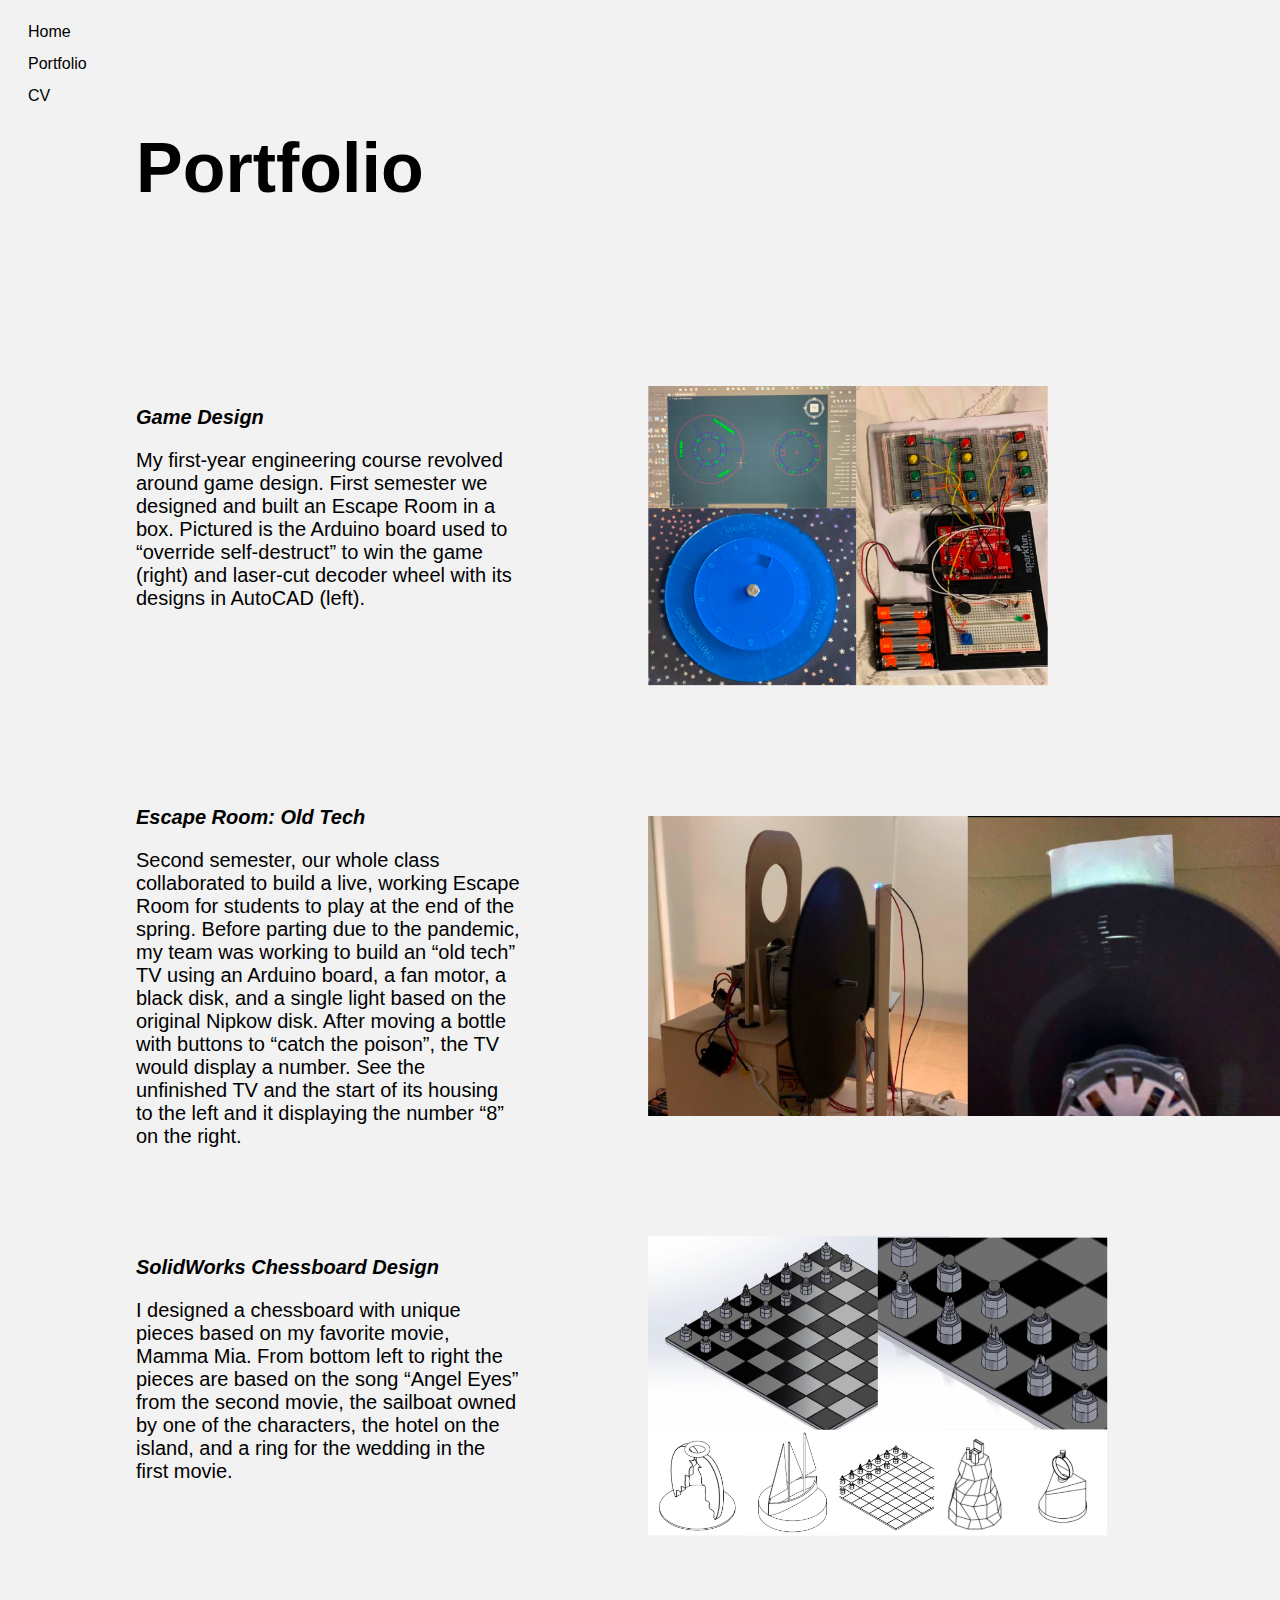
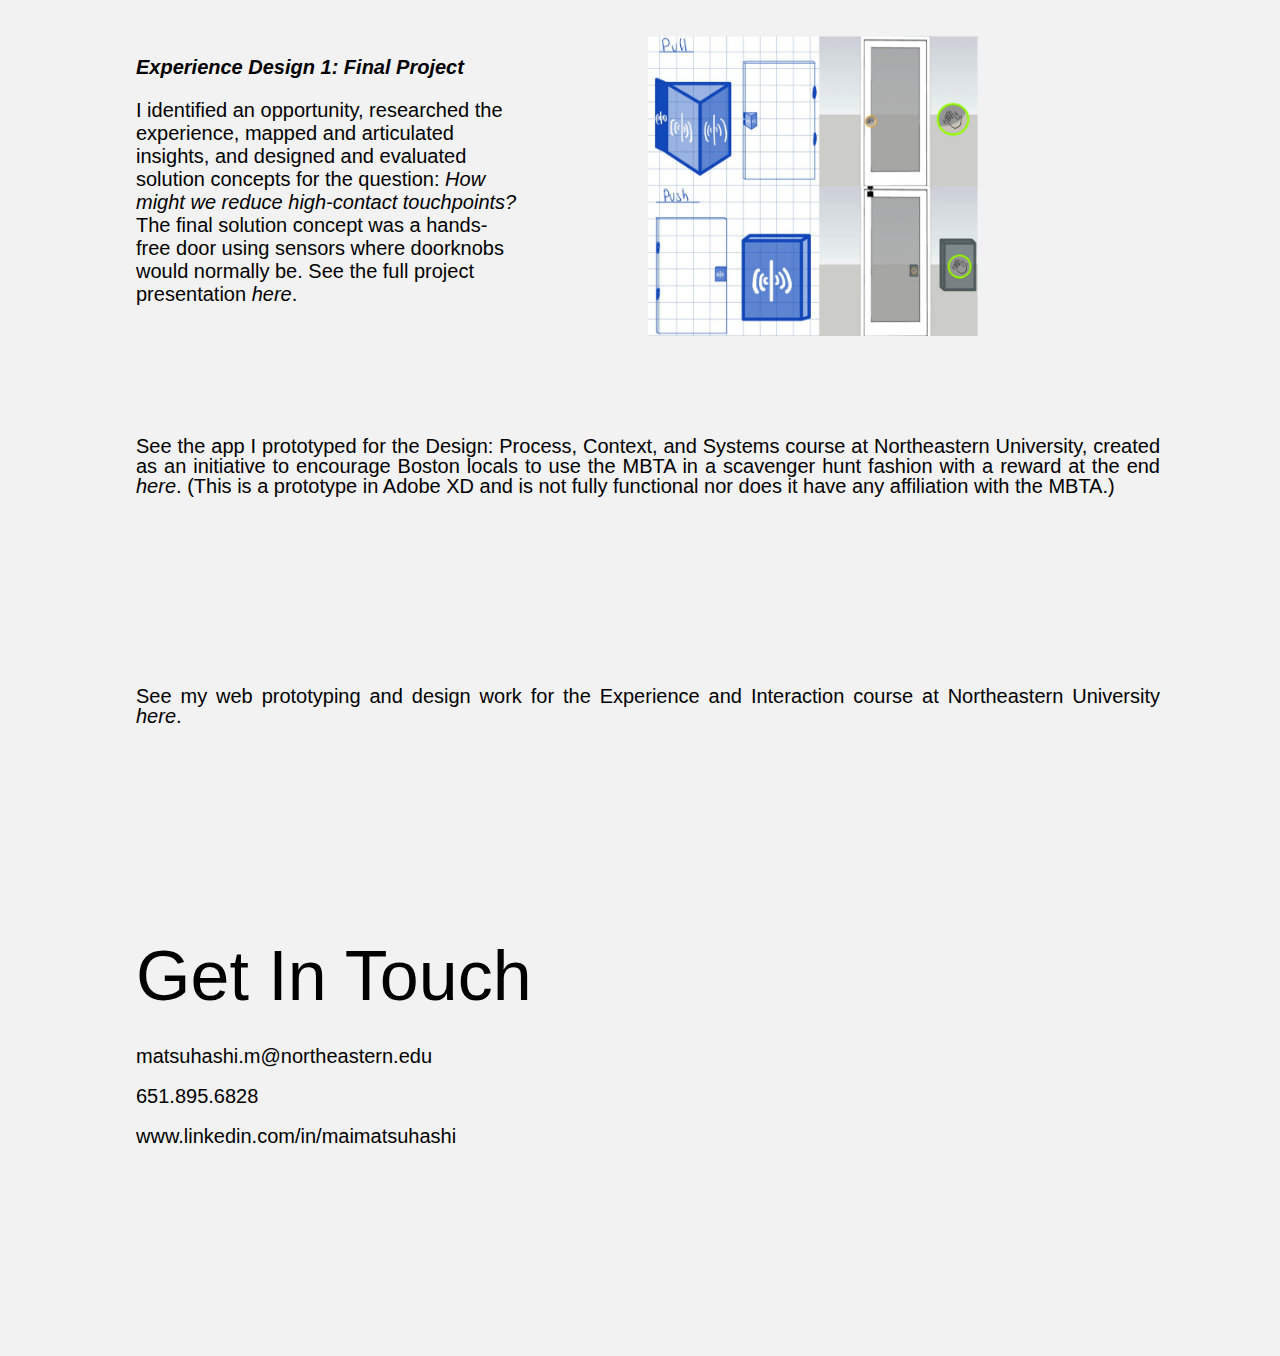
<file: port2.html>
<!doctype html>
<html>
<head>
	<link rel="stylesheet" href="port2.css">
	<meta name="viewport" content="width=device-width"><style>img {max-width: 100%;}</style>
<meta charset="UTF-8">
<title>port2</title>
</head>

<body>
	
		<div class = "menu">
			<ul>
				<li><a href = "index.html"> Home </a></li>
				<li><a href = "port2.html"> Portfolio </a></li>
				<li><a href="resume..pdf"> CV </a></li>
			</ul>
		</div>
	
		<div class = "title">
			<div id = "porttitle"><b>Portfolio</b></div>
		</div>
	
		<div class = "moonescape">
			<div class = "moontext">
			  <p><b><i>Game Design</i></b></p>
			  <p>My first-year engineering course revolved around game design. First semester we designed and built an Escape Room in a box. Pictured is the Arduino board used to “override self-destruct” to win the game (right) and laser-cut decoder wheel with its designs in AutoCAD (left).&nbsp;</p></div>
		  	<div class = "moonescapeimage"><img src = "moonescape.png" width="auto" height="300px" alt = "pic"></div>
		</div>
	
		<div class = "oldtech">
			<div class = "oldtechtext">
			  <p><b><i>Escape Room: Old Tech</i></b></p>
			  <p>Second semester, our whole class collaborated to build a live, working Escape Room for students to play at the end of the spring. Before parting due to the pandemic, my team was working to build an “old tech” TV using an Arduino board, a fan motor, a black disk, and a single light based on the original Nipkow disk. After moving a bottle with buttons to “catch the poison”, the TV would display a number. See the unfinished TV and the start of its housing to the left and it displaying the number “8” on the right.&nbsp;</p></div>
		  	<div class = "oldtechimage"><img src = "oldtech.png" width="auto" height="300px" alt = "pic"></div>
		</div>
	
		<div class = "chess">
			<div class = "chesstext">
			  <p><b><i>SolidWorks Chessboard Design</i></b></p>
			  <p>I designed a chessboard with unique pieces based on my favorite movie, Mamma Mia. From bottom left to right the pieces are based on the song “Angel Eyes” from the second movie, the sailboat owned by one of the characters, the hotel on the island, and a ring for the wedding in the first movie.&nbsp;</p></div>
		  	<div class = "chessimage"><img src = "chess.png" width="auto" height="300px" alt = "pic"></div>
		</div>
	
		<div class = "touchpoints">
			<div class = "touchpointstext">
			  <p><b><i>Experience Design 1: Final Project</i></b></p>
			  <p>I identified an opportunity, researched the experience, mapped and articulated insights, and designed and evaluated solution concepts for the question: <i>How might we reduce high-contact touchpoints?</i> The final solution concept was a hands-free door using sensors where doorknobs would normally be. See the full project presentation <a href="https://docs.google.com/presentation/d/12xmSZ9hjxWuPcCE_m541JQSYOOXTCPEGSJyNcmhi1Yg/edit?usp=sharing"> <i>here</i>.</a>&nbsp;</p></div>
		  	<div class = "touchpointsimage"><img src = "touchpoint.png" width="auto" height="300px" alt = "pic"></div>
		</div>
	
		<div class = "mbta"> See the app I prototyped for the Design: Process, Context, and Systems course at Northeastern University, created as an initiative to encourage Boston locals to use the MBTA in a scavenger hunt fashion with a reward at the end <a href="https://xd.adobe.com/view/f82e24b5-5a1d-4c25-ac31-987bae86005a-ad7d/ 
		"> <i>here</i>.</a> (This is a prototype in Adobe XD and is not fully functional nor does it have any affiliation with the MBTA.)</div>
	
		<div class = "github"> See my web prototyping and design work for the Experience and Interaction course at Northeastern University<a href="https://maimatsuhashi.github.io/artf2223"> <i>here</i>.</a></div>
	
	
		<div class = "getintouch">
			<div id = "getintouchtitle"> Get In Touch </div>
			<div id = "contactinfo"> matsuhashi.m@northeastern.edu <br> 651.895.6828 <br>www.linkedin.com/in/maimatsuhashi</div>
		</div>
	
	
	
		
		
		

</body>
</html>
</file>
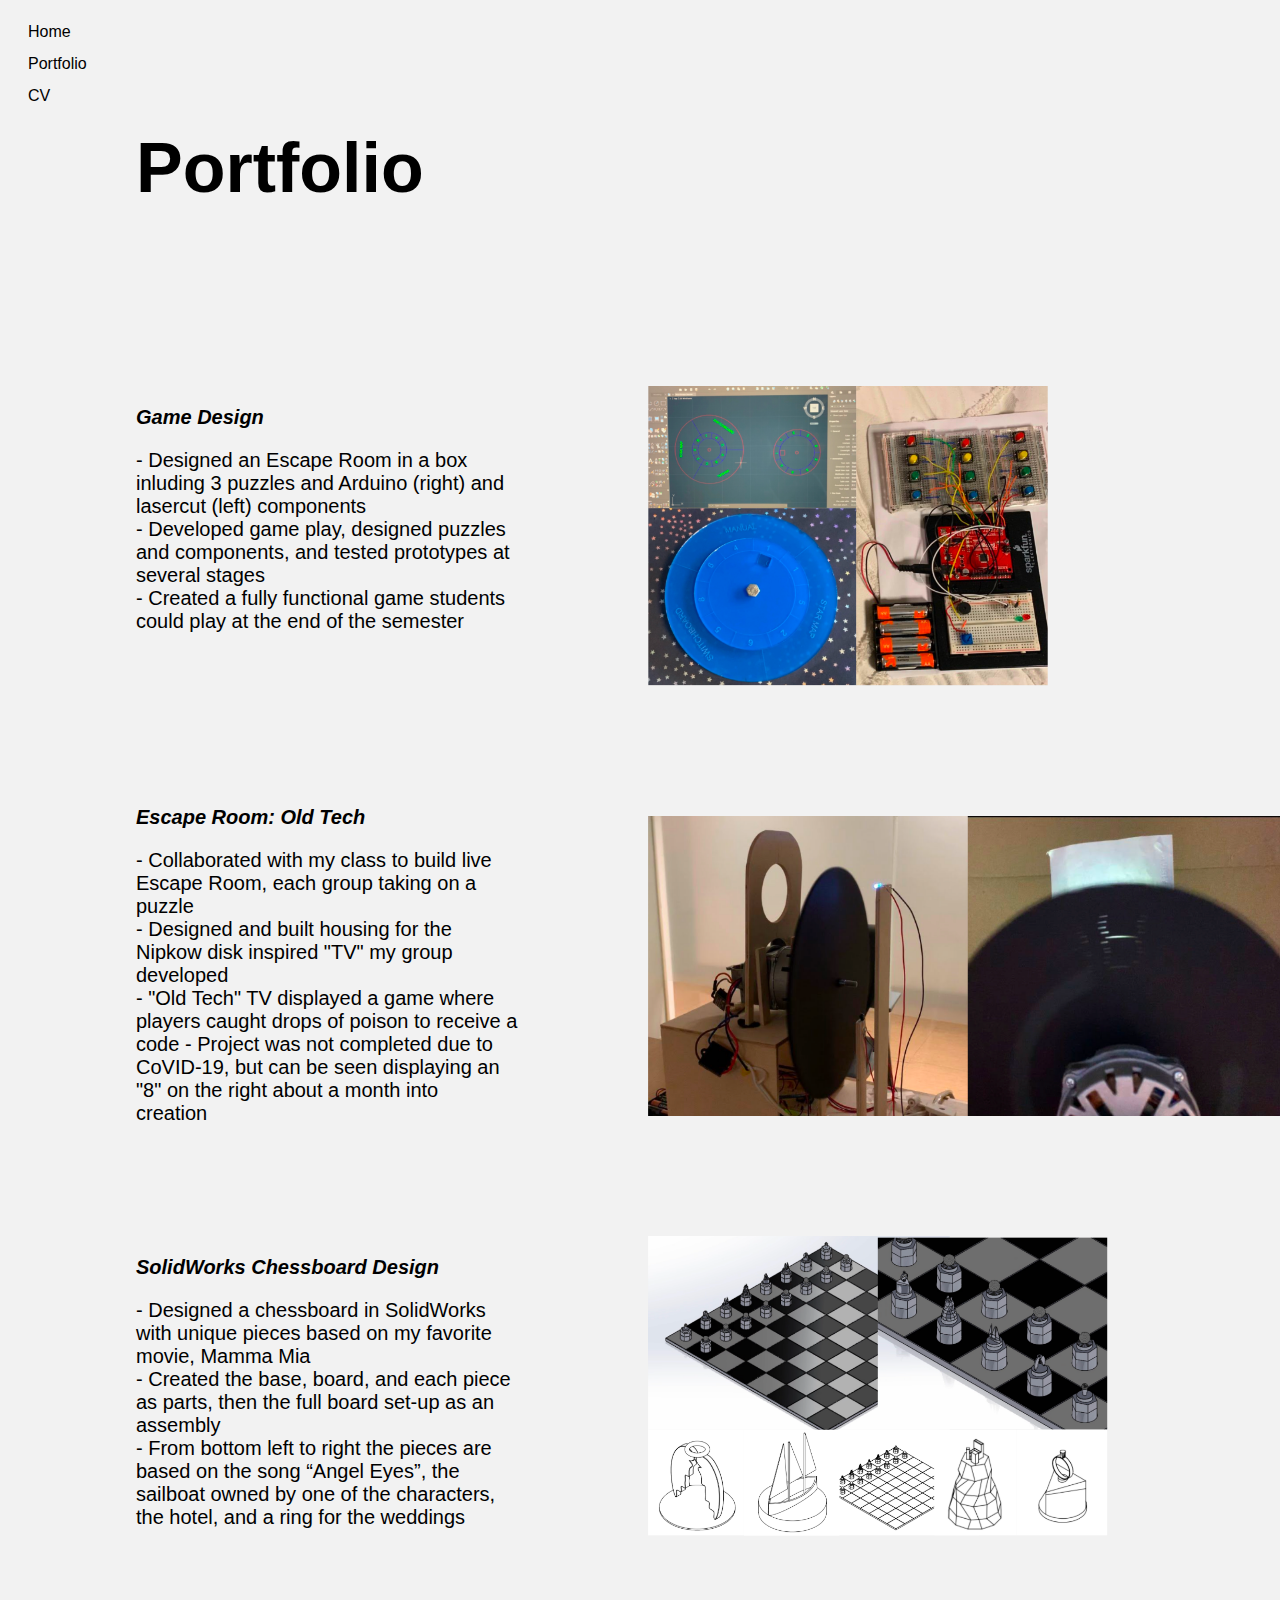
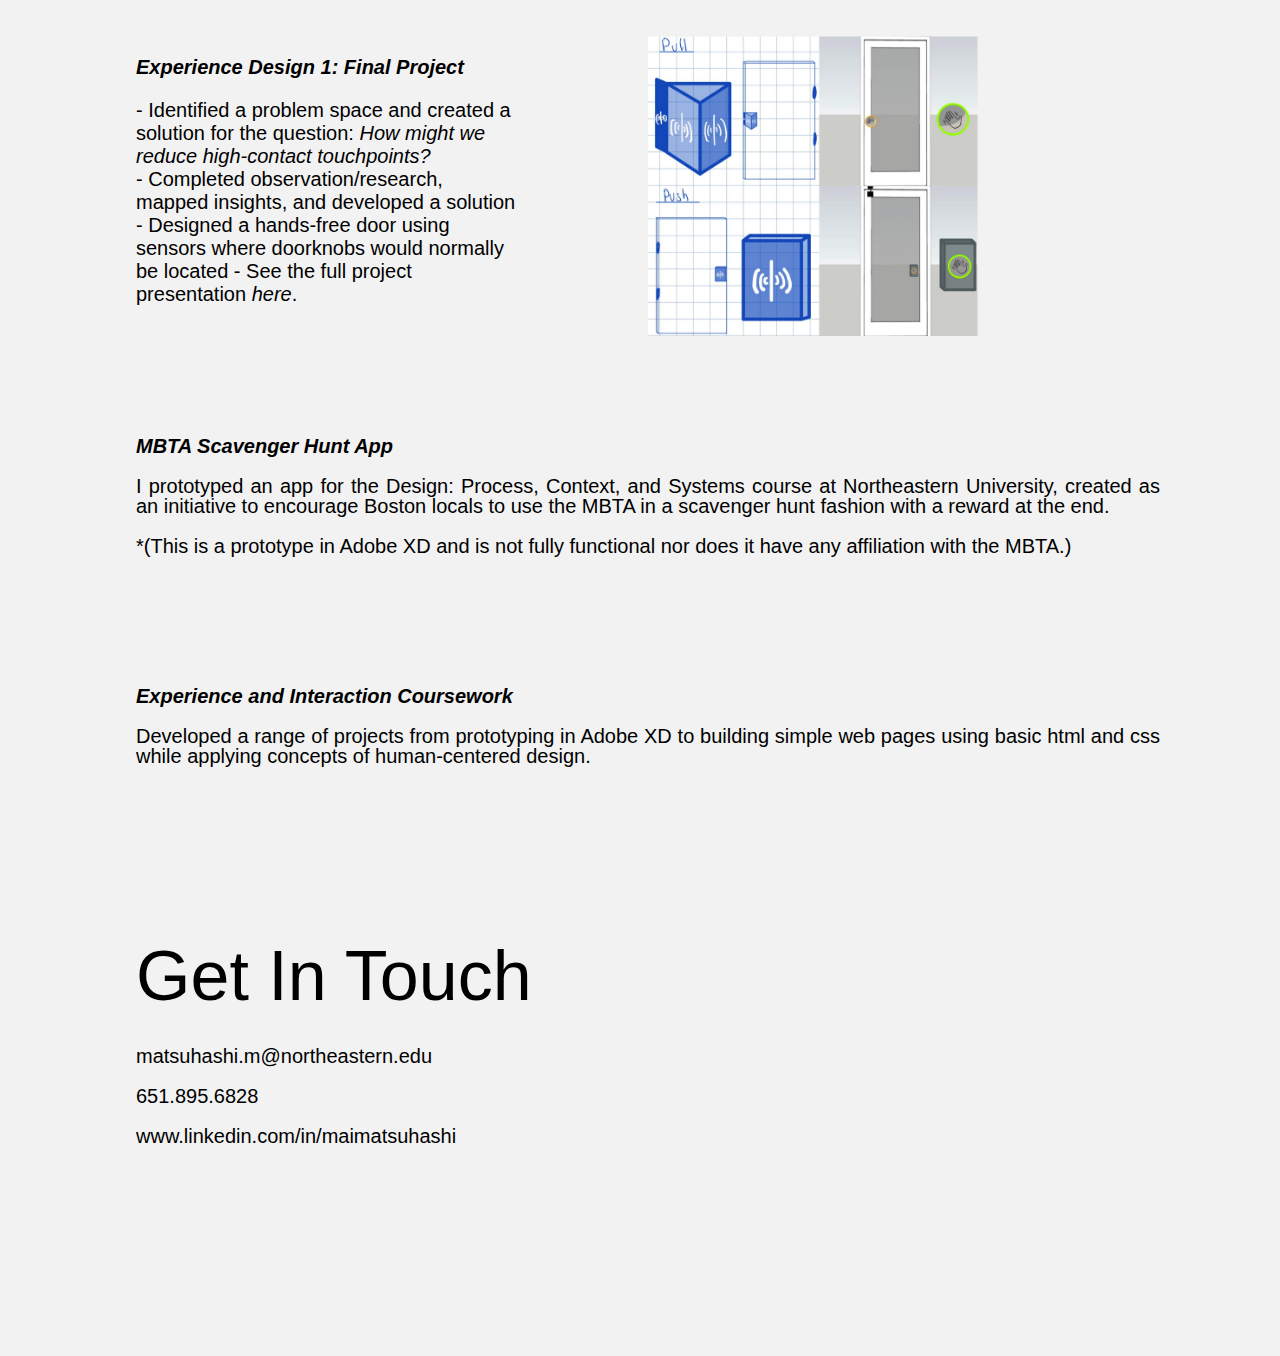
<file: portfolio.html>
<!doctype html>
<html>
<head>
	<link rel="stylesheet" href="port2.css">
	<meta name="viewport" content="width=device-width"><style>img {max-width: 100%;}</style>
<meta charset="UTF-8">
<title>port2</title>
</head>

<body>
	
		<div class = "menu">
			<ul>
				<li><a href = "index.html"> Home </a></li>
				<li><a href = "portfolio.html"> Portfolio </a></li>
				<li><a href="PResume.pdf"> CV </a></li>
			</ul>
		</div>
	
		<div class = "title">
			<div id = "porttitle"><b>Portfolio</b></div>
		</div>
	
		<div class = "moonescape">
			<div class = "moontext">
			  <p><b><i>Game Design</i></b></p>
			  <p>- Designed an Escape Room in a box inluding 3 puzzles and Arduino (right) and lasercut (left) components <br>- Developed game play, designed puzzles and components, and tested prototypes at several stages <br> - Created a fully functional game students could play at the end of the semester&nbsp;</p></div>
		  	<div class = "moonescapeimage"><img src = "moonescape.png" width="auto" height="300px" alt = "pic"></div>
		</div>
	
		<div class = "oldtech">
			<div class = "oldtechtext">
			  <p><b><i>Escape Room: Old Tech</i></b></p>
			  <p> - Collaborated with my class to build live Escape Room, each group taking on a puzzle <br> - Designed and built housing for the Nipkow disk inspired "TV" my group developed<br> - "Old Tech" TV displayed a game where players caught drops of poison to receive a code - Project was not completed due to CoVID-19, but can be seen displaying an "8" on the right about a month into creation&nbsp;</p></div>
		  	<div class = "oldtechimage"><img src = "oldtech.png" width="auto" height="300px" alt = "pic"></div>
		</div>
	
		<div class = "chess">
			<div class = "chesstext">
			  <p><b><i>SolidWorks Chessboard Design</i></b></p>
			  <p>- Designed a chessboard in SolidWorks with unique pieces based on my favorite movie, Mamma Mia <br> - Created the base, board, and each piece as parts, then the full board set-up as an assembly <br> - From bottom left to right the pieces are based on the song “Angel Eyes”, the sailboat owned by one of the characters, the hotel, and a ring for the weddings&nbsp;</p></div>
		  	<div class = "chessimage"><img src = "chess.png" width="auto" height="300px" alt = "pic"></div>
		</div>
	
		<div class = "touchpoints">
			<div class = "touchpointstext">
			  <p><b><i>Experience Design 1: Final Project</i></b></p>
			  <p> - Identified a problem space and created a solution for the question: <i>How might we reduce high-contact touchpoints?</i> <br> - Completed observation/research, mapped insights, and developed a solution <br> - Designed a hands-free door using sensors where doorknobs would normally be located - See the full project presentation <a href="https://docs.google.com/presentation/d/12xmSZ9hjxWuPcCE_m541JQSYOOXTCPEGSJyNcmhi1Yg/edit?usp=sharing"> <i>here</i>.</a>&nbsp;</p></div>
		  	<div class = "touchpointsimage"><img src = "touchpoint.png" width="auto" height="300px" alt = "pic"></div>
		</div>
	
		<div class = "mbta"> <b><i>MBTA Scavenger Hunt App</i></b><br>  <br> <a href="https://xd.adobe.com/view/f82e24b5-5a1d-4c25-ac31-987bae86005a-ad7d/">I prototyped an app for the Design: Process, Context, and Systems course at Northeastern University, created as an initiative to encourage Boston locals to use the MBTA in a scavenger hunt fashion with a reward at the end.  </a> <br> <br>*(This is a prototype in Adobe XD and is not fully functional nor does it have any affiliation with the MBTA.)</div>
	
		<div class = "github"> <b><i>Experience and Interaction Coursework</i></b><br><br><a href="https://maimatsuhashi.github.io/artf2223"> Developed a range of projects from prototyping in Adobe XD to building simple web pages using basic html and css while applying concepts of human-centered design.</a></div>
	
	
		<div class = "getintouch">
			<div id = "getintouchtitle"> Get In Touch </div>
			<div id = "contactinfo"> matsuhashi.m@northeastern.edu <br> 651.895.6828 <br>www.linkedin.com/in/maimatsuhashi</div>
		</div>
	
	
	
		
		
		

</body>
</html>
</file>
<file: port2.css>
@charset "UTF-8";
/* CSS Document */

body{
	width: 100%;
	height: auto;
	background: #F2F2F2;
	font-family: "Helvetica";
}

#menu{
	width: 100%;
	height: 100;
	float: left;
}

	ul{
		list-style-type: none;
		margin-top: 2;
		margin-left: 20px;
		padding: 0;
		line-height: 2;
		font-size: 24;
	}

	a{
		color: black;
		text-decoration: none;
	}

	a:hover{
		 color: slategrey; 
		 text-decoration: none; 
		 cursor: pointer;  
	}


.title{
	width: 100%;
	height: auto;
	font-family: "Helvetica";
}

	#porttitle{
		margin-left: 10%;
		margin-bottom: 10%;
		font-size: 70px;
	}

.moonescape{
	width: 100%;
	height: auto;
	float: left;
	margin-top: 50px;
	position: absolute;
}
	.moontext{
		width: 30%;
		margin-left: 10%;
		font-size: 20px;
		position: absolute;
		float: left;
		z-index: 1;
	}
	.moonescapeimage{
		float: left;
		margin-left: 50%;
		position: absolute;
		z-index: 2;
	}

.oldtech{
	width: 100%;
	height: auto;
	float: left;
	margin-top: 450px;
	position: absolute;
}
	.oldtechtext{
		width: 30%;
		margin-left: 10%;
		font-size: 20px;
		position: absolute;
		float: left;
		z-index: 1;
	}
	.oldtechimage{
		float: left;
		margin-top: 30px;
		margin-left: 50%;
		position: absolute;
		z-index: 2;
	}

.chess{
	width: 100%;
	height: auto;
	float: left;
	margin-top: 900px;
	position: absolute;
}
	.chesstext{
		width: 30%;
		margin-left: 10%;
		font-size: 20px;
		position: absolute;
		float: left;
		z-index: 1;
	}
	.chessimage{
		float: left;
		margin-left: 50%;
		position: absolute;
		z-index: 2;
	}

.touchpoints{
	width: 100%;
	height: auto;
	float: left;
	margin-top: 1300px;
	position: absolute;
}
	.touchpointstext{
		width: 30%;
		margin-left: 10%;
		font-size: 20px;
		position: absolute;
		float: left;
		z-index: 1;
	}
	.touchpointsimage{
		float: left;
		margin-left: 50%;
		position: absolute;
		z-index: 2;
	}
	
.mbta{
	width: 80%;
	float: left;
	margin-top: 1700px;
	margin-left: 10%;
	font-family: "Helvetica";
	font-size: 20px;
	line-height: 1;
	text-align: justify;
	position: absolute;
}

.github{
	width: 80%;
	float: left;
	margin-top: 1950px;
	margin-left: 10%;
	font-family: "Helvetica";
	font-size: 20px;
	line-height: 1;
	text-align: justify;
	position: absolute;
}


.getintouch{
	width: 100%;
	height: auto;
	float: left;
	margin-top: 2200;
	position: absolute;
}

	#getintouchtitle{
		font-family: "Helvetica";
		margin-left: 10%;
		position: absolute;
		font-size: 70px;
		margin-top: 2200px;
	}

	#contactinfo{
		font-family: "Helvetica";
		margin-left: 10%;
		position: absolute;
		font-size: 20px;
		margin-top: 2300px;
		line-height: 2;
		padding-bottom: 200px;
}
</file>
